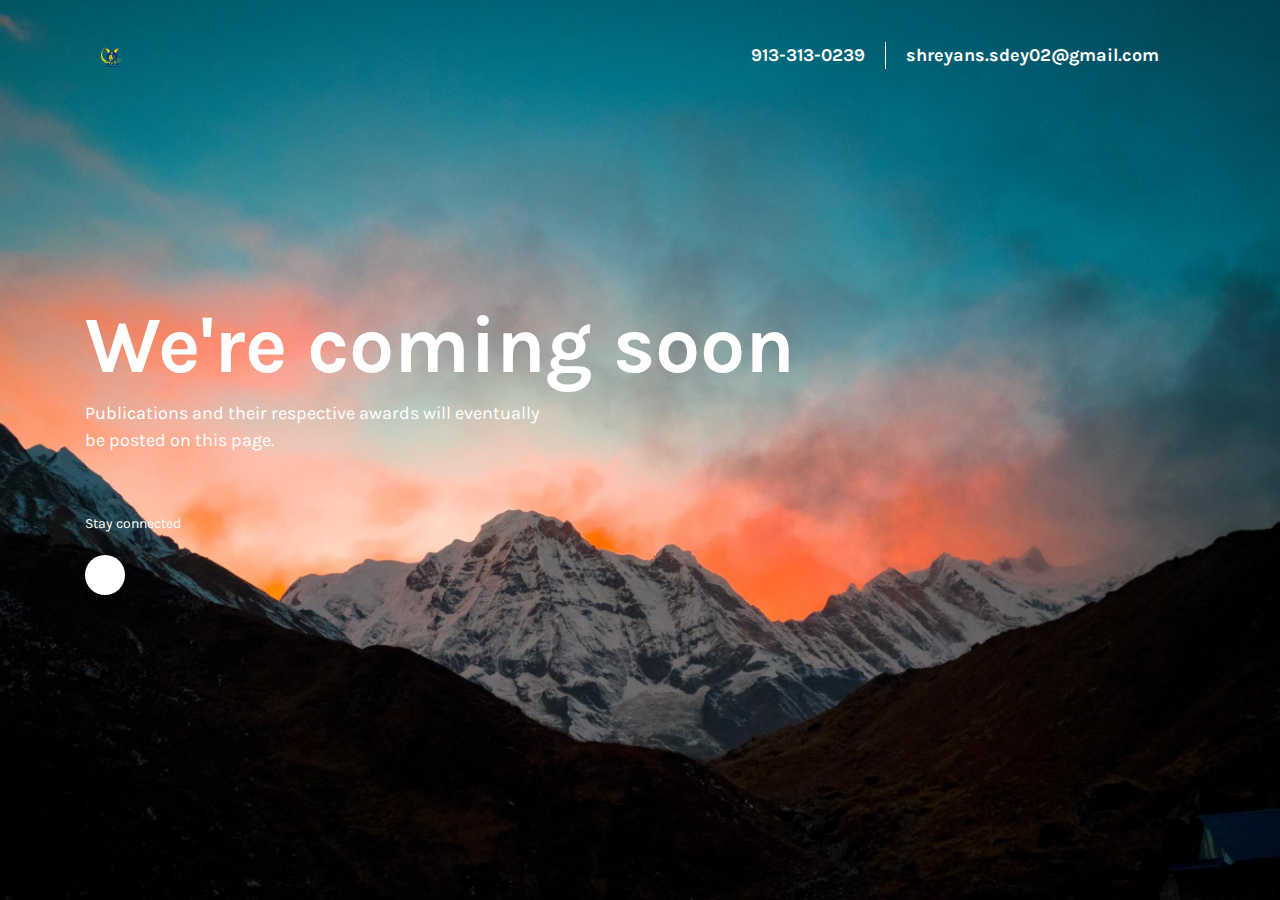
<file: deadlink.html>
<!DOCTYPE html>
<html lang="en">

<head>
    <meta charset="UTF-8">
    <meta name="viewport" content="width=device-width, initial-scale=1.0">
    <meta http-equiv="X-UA-Compatible" content="ie=edge">
    <title>BootstrapDash Comingsoon Template</title>
    <link href="https://fonts.googleapis.com/css?family=Karla:400,700&display=swap" rel="stylesheet">
    <link rel="stylesheet" href="https://cdn.materialdesignicons.com/4.8.95/css/materialdesignicons.min.css">
    <link rel="stylesheet" href="https://stackpath.bootstrapcdn.com/bootstrap/4.4.1/css/bootstrap.min.css">
    <link rel="stylesheet" href="./assets/css/bd-coming-soon.css">
</head>

<body class="min-vh-100 d-flex flex-column">

    <header>
        <div class="container">
            <nav class="navbar navbar-dark bg-transparenet">
                <a class="navbar-brand" href="#">
                    <img src="./assets/css/images/aiaa_swoosh.svg" alt="logo">
                </a>
                <span class="navbar-text ml-auto d-none d-sm-inline-block">913-313-0239</span>
                <span class="navbar-text d-none d-sm-inline-block">shreyans.sdey02@gmail.com</span>
            </nav>
        </div>
    </header>
    <main class="my-auto">
        <div class="container">
            <h1 class="page-title">We're coming soon</h1>
            <p class="page-description">Publications and their respective awards will eventually be posted on this page.</p>
            <p>Stay connected</p>
            <nav class="footer-social-links">
                <a href="https://twitter.com/dey_shreyans" class="social-link"><i class="mdi mdi-twitter"></i></a>
            </nav>
        </div>
    </main>
</body>

</html>
</file>
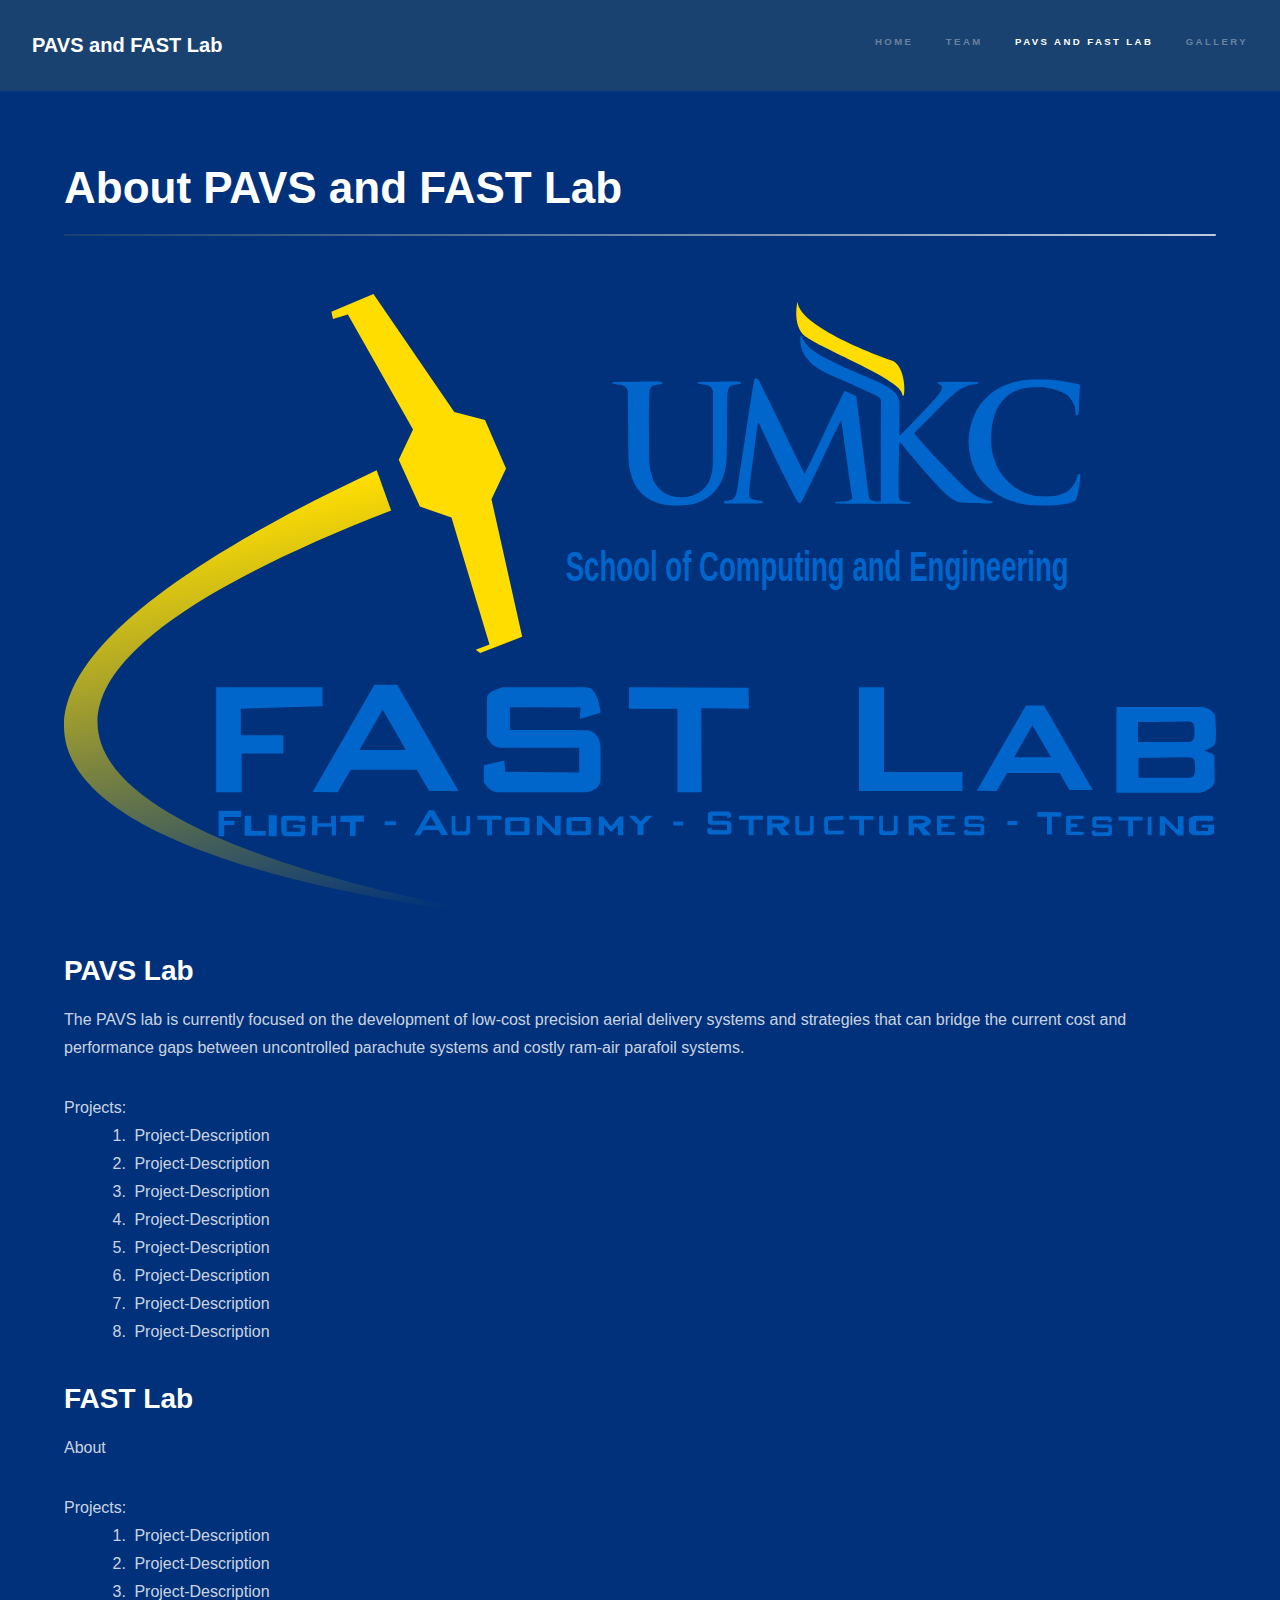
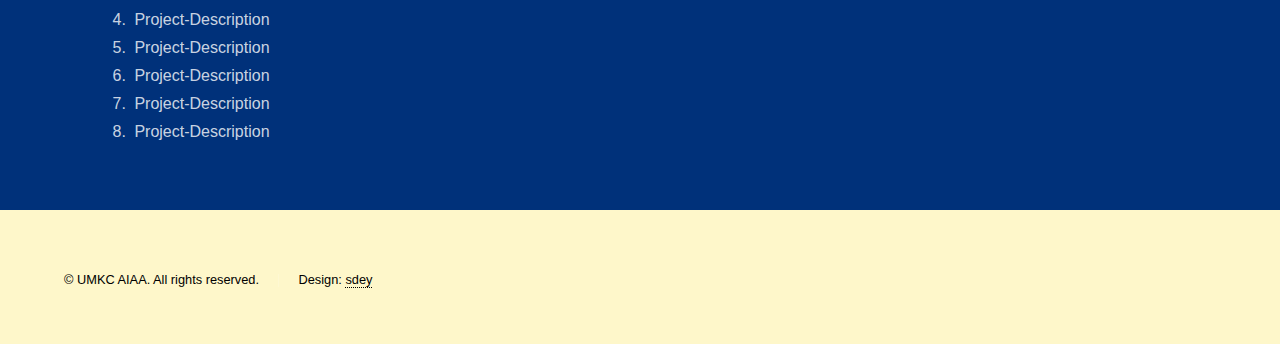
<file: labs.html>
<html lang="en">
	<head>
		<title>PAVS and FAST Lab</title>
		<meta charset="utf-8" />
		<meta name="viewport" content="width=device-width, initial-scale=1, user-scalable=no" />
		<link rel="stylesheet" href="assets/css/main.css" />
		<noscript><link rel="stylesheet" href="assets/css/noscript.css" /></noscript>
	</head>
	<body class="is-preload">

		<!-- Header -->
			<header id="header">
				<a href="index.html" class="title">PAVS and FAST Lab</a>
				<nav>
					<ul>
						<li><a href="index.html">Home</a></li>
						<li><a href="team.html">Team</a></li>
						<li><a href="generic.html" class="active">PAVS and FAST Lab</a></li>
						<li><a href="gallery.html">Gallery</a></li>
					</ul>
				</nav>
			</header>

		<!-- Wrapper -->
			<div id="wrapper">

				<!-- Main -->
					<section id="main" class="wrapper">
						<div class="inner">
							<h1 class="major">About PAVS and FAST Lab</h1>
							<span class="image fit"><img src="images/logos/fast_lab_logo.svg" alt="" /></span>
							<h2>PAVS Lab</h2>
							<p>The PAVS lab is currently focused on the development of low-cost precision aerial delivery systems and strategies that can bridge the current cost and performance gaps between uncontrolled parachute systems and costly ram-air parafoil systems.</p>
							<p2>Projects:</p2>
							<ol class="customIndent">
								<li>Project-Description</li>
								<li>Project-Description</li>
								<li>Project-Description</li>
								<li>Project-Description</li>
								<li>Project-Description</li>
								<li>Project-Description</li>
								<li>Project-Description</li>
								<li>Project-Description</li>
							 </ol>
							<h2>FAST Lab</h2>
							<p>About</p>
							<p2>Projects:</p2>
							<ol class="customIndent">
								<li>Project-Description</li>
								<li>Project-Description</li>
								<li>Project-Description</li>
								<li>Project-Description</li>
								<li>Project-Description</li>
								<li>Project-Description</li>
								<li>Project-Description</li>
								<li>Project-Description</li>
							 </ol>
						</div>
					</section>

			</div>

		<!-- Footer -->
			<footer id="footer" class="wrapper alt">
				<div class="inner">
					<ul class="menu">
						<li>&copy; UMKC AIAA. All rights reserved.</li><li>Design: <a href="sdey.dev">sdey</a></li>
					</ul>
				</div>
			</footer>

		<!-- Scripts -->
			<script src="assets/js/jquery.min.js"></script>
			<script src="assets/js/jquery.scrollex.min.js"></script>
			<script src="assets/js/jquery.scrolly.min.js"></script>
			<script src="assets/js/browser.min.js"></script>
			<script src="assets/js/breakpoints.min.js"></script>
			<script src="assets/js/util.js"></script>
			<script src="assets/js/main.js"></script>

	</body>
</html>
</file>
<file: assets/css/bd-coming-soon.css>
body {
  font-family: 'Karla', sans-serif;
  background-image: url("./images/bg.jpg");
  background-size: cover;
  background-repeat: no-repeat;
  background-position: center;
  color: #ffffff;
  padding-bottom: 75px; }
  @media (min-width: 768px) {
    body {
      padding-bottom: 110px; } }

.navbar-brand {
  margin-right: 0; }
  .navbar-brand img {
    height: 21px; }

.navbar-dark {
  padding-top: 35px;
  padding-bottom: 35px; }
  .navbar-dark .navbar-text {
    color: #ffffff;
    opacity: 1;
    padding: 0 20px;
    border-right: 1px solid #ffffff;
    font-size: 18px;
    font-weight: bold;
    text-align: center; }
    .navbar-dark .navbar-text:last-child {
      border-right: 0; }
  @media (max-width: 767px) {
    .navbar-dark {
      padding-bottom: 0; } }

.page-title {
  font-size: 80px;
  font-weight: bold;
  margin-bottom: 6px; }
  @media (max-width: 767px) {
    .page-title {
      font-size: 35px;
      margin-bottom: 14px; } }

.page-description {
  max-width: 465px;
  font-size: 18px;
  margin-bottom: 59px; }
  @media (max-width: 767px) {
    .page-description {
      font-size: 14px; } }

p {
  font-size: 14px;
  margin-bottom: 21px; }

.footer-social-links .social-link {
  display: inline-block;
  text-align: center;
  line-height: 40px;
  width: 40px;
  height: 40px;
  border-radius: 50%;
  background-color: #ffffff;
  color: #000000;
  margin-right: 16px;
  transition: all 0.3s ease-in-out; }
  .footer-social-links .social-link:last-child {
    margin-right: 0; }
  .footer-social-links .social-link:hover {
    text-decoration: none;
    background-color: #000000;
    color: #ffffff; }

/*# sourceMappingURL=bd-coming-soon.css.map */
</file>
<file: assets/css/noscript.css>
/* Spotlights */

	.spotlights > section > .image:before {
		opacity: 0 !important;
	}

	.spotlights > section > .content > .inner {
		-moz-transform: none !important;
		-webkit-transform: none !important;
		-ms-transform: none !important;
		transform: none !important;
		opacity: 1 !important;
	}

/* Wrapper */

	.wrapper > .inner {
		opacity: 1 !important;
		-moz-transform: none !important;
		-webkit-transform: none !important;
		-ms-transform: none !important;
		transform: none !important;
	}

/* Sidebar */

	#sidebar > .inner {
		opacity: 1 !important;
	}

	#sidebar nav > ul > li {
		-moz-transform: none !important;
		-webkit-transform: none !important;
		-ms-transform: none !important;
		transform: none !important;
		opacity: 1 !important;
	}
</file>
<file: assets/css/main.css>
@import url(fontawesome-all.min.css);
html, body, div, span, applet, object,
iframe, h1, h2, h3, h4, h5, h6, p, blockquote,
pre, a, abbr, acronym, address, big, cite,
code, del, dfn, em, img, ins, kbd, q, s, samp,
small, strike, strong, sub, sup, tt, var, b,
u, i, center, dl, dt, dd, ol, ul, li, fieldset,
form, label, legend, table, caption, tbody,
tfoot, thead, tr, th, td, article, aside,
canvas, details, embed, figure, figcaption,
footer, header, hgroup, menu, nav, output, ruby,
section, summary, time, mark, audio, video {
	margin: 0;
	padding: 0;
	border: 0;
	font-size: 100%;
	font: inherit;
	vertical-align: baseline;}

article, aside, details, figcaption, figure,
footer, header, hgroup, menu, nav, section {
	display: block;}

body {
	line-height: 1;
}

ol, ul {
	list-style: none;
}

blockquote, q {
	quotes: none;
}

	blockquote:before, blockquote:after, q:before, q:after {
		content: '';
		content: none;
	}

table {
	border-collapse: collapse;
	border-spacing: 0;
}

body {
	-webkit-text-size-adjust: none;
}

mark {
	background-color: transparent;
	color: inherit;
}

input::-moz-focus-inner {
	border: 0;
	padding: 0;
}

input, select, textarea {
	-moz-appearance: none;
	-webkit-appearance: none;
	-ms-appearance: none;
	appearance: none;
}

.customIndent {
	padding-left: 4.15em;
}

p2 {
    margin: 0 0 2em 0;
}

/* Basic */

	@-ms-viewport {
		width: device-width;
	}

	body {
		-ms-overflow-style: scrollbar;
	}

	@media screen and (max-width: 480px) {

		html, body {
			min-width: 320px;
		}

	}

	html {
		box-sizing: border-box;
	}

	*, *:before, *:after {
		box-sizing: inherit;
	}

	body {
		background: #00317A;
	}

		body.is-preload *, body.is-preload *:before, body.is-preload *:after {
			-moz-animation: none !important;
			-webkit-animation: none !important;
			-ms-animation: none !important;
			animation: none !important;
			-moz-transition: none !important;
			-webkit-transition: none !important;
			-ms-transition: none !important;
			transition: none !important;
		}

/* Type */

	body, input, select, textarea {
		color: rgba(255, 255, 255, 0.80);
		font-family: Arial, Helvetica, sans-serif;
		font-size: 16.5pt;
		font-weight: normal;
		line-height: 1.75;
	}

		@media screen and (max-width: 1680px) {

			body, input, select, textarea {
				font-size: 13pt;
			}

		}

		@media screen and (max-width: 1280px) {

			body, input, select, textarea {
				font-size: 12pt;
			}

		}

		@media screen and (max-width: 360px) {

			body, input, select, textarea {
				font-size: 11pt;
			}

		}

	a {
		-moz-transition: color 0.2s ease, border-bottom-color 0.2s ease;
		-webkit-transition: color 0.2s ease, border-bottom-color 0.2s ease;
		-ms-transition: color 0.2s ease, border-bottom-color 0.2s ease;
		transition: color 0.2s ease, border-bottom-color 0.2s ease;
		border-bottom: dotted 1px rgba(255, 255, 255, 0.35);
		color: inherit;
		text-decoration: none;
	}

		a:hover {
			border-bottom-color: transparent;
			color: #ffffff;
		}

	strong, b {
		color: #ffffff;
		font-weight: bold;
	}

	em, i {
		font-style: italic;
	}

	p {
		margin: 0 0 2em 0;
	}

	h1, h2, h3, h4, h5, h6 {
		color: #ffffff;
		font-weight: bold;
		line-height: 1.5;
		margin: 0 0 0.5em 0;
	}

		h1 a, h2 a, h3 a, h4 a, h5 a, h6 a {
			color: inherit;
			text-decoration: none;
		}

	h1 {
		font-size: 2.75em;
	}

		h1.major {
			margin: 0 0 1.3em 0;
			position: relative;
			padding-bottom: 0.35em;
		}

			h1.major:after {
				background-image: -moz-linear-gradient(to right, #1A4270, #BDCBDD);
				background-image: -webkit-linear-gradient(to right, #1A4270, #BDCBDD);
				background-image: -ms-linear-gradient(to right, #1A4270, #BDCBDD);
				background-image: linear-gradient(to right, #1A4270, #BDCBDD);
				-moz-transition: max-width 0.2s ease;
				-webkit-transition: max-width 0.2s ease;
				-ms-transition: max-width 0.2s ease;
				transition: max-width 0.2s ease;
				border-radius: 0.2em;
				bottom: 0;
				content: '';
				height: 0.05em;
				position: absolute;
				right: 0;
				width: 100%;
			}

	h2 {
		font-size: 1.75em;
	}

	h3 {
		font-size: 1.1em;
	}

	h4 {
		font-size: 1em;
	}

	h5 {
		font-size: 0.8em;
	}

	h6 {
		font-size: 0.6em;
	}

	@media screen and (max-width: 736px) {

		h1 {
			font-size: 2em;
		}

		h2 {
			font-size: 1.25em;
		}

		h3 {
			font-size: 1em;
		}

		h4 {
			font-size: 0.8em;
		}

		h5 {
			font-size: 0.6em;
		}

		h6 {
			font-size: 0.6em;
		}

	}

	sub {
		font-size: 0.8em;
		position: relative;
		top: 0.5em;
	}

	sup {
		font-size: 0.8em;
		position: relative;
		top: -0.5em;
	}

	blockquote {
		border-left: solid 4px rgba(255, 255, 255, 0.15);
		font-style: italic;
		margin: 0 0 2em 0;
		padding: 0.5em 0 0.5em 2em;
	}

	code {
		background: rgba(255, 255, 255, 0.05);
		border-radius: 0.25em;
		border: solid 1px rgba(255, 255, 255, 0.15);
		font-family: "Courier New", monospace;
		font-size: 0.9em;
		margin: 0 0.25em;
		padding: 0.25em 0.65em;
	}

	pre {
		-webkit-overflow-scrolling: touch;
		font-family: "Courier New", monospace;
		font-size: 0.9em;
		margin: 0 0 2em 0;
	}

		pre code {
			display: block;
			line-height: 1.75em;
			padding: 1em 1.5em;
			overflow-x: auto;
		}

	hr {
		border: 0;
		border-bottom: solid 1px rgba(255, 255, 255, 0.15);
		margin: 2em 0;
	}

		hr.major {
			margin: 3em 0;
		}

	.align-left {
		text-align: left;
	}

	.align-center {
		text-align: center;
	}

	.align-right {
		text-align: right;
	}

/* Row */

	.row {
		display: flex;
		flex-wrap: wrap;
		box-sizing: border-box;
		align-items: stretch;
	}

		.row > * {
			box-sizing: border-box;
		}

		.row.gtr-uniform > * > :last-child {
			margin-bottom: 0;
		}

		.row.aln-left {
			justify-content: flex-start;
		}

		.row.aln-center {
			justify-content: center;
		}

		.row.aln-right {
			justify-content: flex-end;
		}

		.row.aln-top {
			align-items: flex-start;
		}

		.row.aln-middle {
			align-items: center;
		}

		.row.aln-bottom {
			align-items: flex-end;
		}

		.row > .imp {
			order: -1;
		}

		.row > .col-1 {
			width: 8.33333%;
		}

		.row > .off-1 {
			margin-left: 8.33333%;
		}

		.row > .col-2 {
			width: 16.66667%;
		}

		.row > .off-2 {
			margin-left: 16.66667%;
		}

		.row > .col-3 {
			width: 25%;
		}

		.row > .off-3 {
			margin-left: 25%;
		}

		.row > .col-4 {
			width: 33.33333%;
		}

		.row > .off-4 {
			margin-left: 33.33333%;
		}

		.row > .col-5 {
			width: 41.66667%;
		}

		.row > .off-5 {
			margin-left: 41.66667%;
		}

		.row > .col-6 {
			width: 50%;
		}

		.row > .off-6 {
			margin-left: 50%;
		}

		.row > .col-7 {
			width: 58.33333%;
		}

		.row > .off-7 {
			margin-left: 58.33333%;
		}

		.row > .col-8 {
			width: 66.66667%;
		}

		.row > .off-8 {
			margin-left: 66.66667%;
		}

		.row > .col-9 {
			width: 75%;
		}

		.row > .off-9 {
			margin-left: 75%;
		}

		.row > .col-10 {
			width: 83.33333%;
		}

		.row > .off-10 {
			margin-left: 83.33333%;
		}

		.row > .col-11 {
			width: 91.66667%;
		}

		.row > .off-11 {
			margin-left: 91.66667%;
		}

		.row > .col-12 {
			width: 100%;
		}

		.row > .off-12 {
			margin-left: 100%;
		}

		.row.gtr-0 {
			margin-top: 0;
			margin-left: 0em;
		}

			.row.gtr-0 > * {
				padding: 0 0 0 0em;
			}

			.row.gtr-0.gtr-uniform {
				margin-top: 0em;
			}

				.row.gtr-0.gtr-uniform > * {
					padding-top: 0em;
				}

		.row.gtr-25 {
			margin-top: 0;
			margin-left: -0.375em;
		}

			.row.gtr-25 > * {
				padding: 0 0 0 0.375em;
			}

			.row.gtr-25.gtr-uniform {
				margin-top: -0.375em;
			}

				.row.gtr-25.gtr-uniform > * {
					padding-top: 0.375em;
				}

		.row.gtr-50 {
			margin-top: 0;
			margin-left: -0.75em;
		}

			.row.gtr-50 > * {
				padding: 0 0 0 0.75em;
			}

			.row.gtr-50.gtr-uniform {
				margin-top: -0.75em;
			}

				.row.gtr-50.gtr-uniform > * {
					padding-top: 0.75em;
				}

		.row {
			margin-top: 0;
			margin-left: -1.5em;
		}

			.row > * {
				padding: 0 0 0 1.5em;
			}

			.row.gtr-uniform {
				margin-top: -1.5em;
			}

				.row.gtr-uniform > * {
					padding-top: 1.5em;
				}

		.row.gtr-150 {
			margin-top: 0;
			margin-left: -2.25em;
		}

			.row.gtr-150 > * {
				padding: 0 0 0 2.25em;
			}

			.row.gtr-150.gtr-uniform {
				margin-top: -2.25em;
			}

				.row.gtr-150.gtr-uniform > * {
					padding-top: 2.25em;
				}

		.row.gtr-200 {
			margin-top: 0;
			margin-left: -3em;
		}

			.row.gtr-200 > * {
				padding: 0 0 0 3em;
			}

			.row.gtr-200.gtr-uniform {
				margin-top: -3em;
			}

				.row.gtr-200.gtr-uniform > * {
					padding-top: 3em;
				}

		@media screen and (max-width: 1680px) {

			.row {
				display: flex;
				flex-wrap: wrap;
				box-sizing: border-box;
				align-items: stretch;
			}

				.row > * {
					box-sizing: border-box;
				}

				.row.gtr-uniform > * > :last-child {
					margin-bottom: 0;
				}

				.row.aln-left {
					justify-content: flex-start;
				}

				.row.aln-center {
					justify-content: center;
				}

				.row.aln-right {
					justify-content: flex-end;
				}

				.row.aln-top {
					align-items: flex-start;
				}

				.row.aln-middle {
					align-items: center;
				}

				.row.aln-bottom {
					align-items: flex-end;
				}

				.row > .imp-xlarge {
					order: -1;
				}

				.row > .col-1-xlarge {
					width: 8.33333%;
				}

				.row > .off-1-xlarge {
					margin-left: 8.33333%;
				}

				.row > .col-2-xlarge {
					width: 16.66667%;
				}

				.row > .off-2-xlarge {
					margin-left: 16.66667%;
				}

				.row > .col-3-xlarge {
					width: 25%;
				}

				.row > .off-3-xlarge {
					margin-left: 25%;
				}

				.row > .col-4-xlarge {
					width: 33.33333%;
				}

				.row > .off-4-xlarge {
					margin-left: 33.33333%;
				}

				.row > .col-5-xlarge {
					width: 41.66667%;
				}

				.row > .off-5-xlarge {
					margin-left: 41.66667%;
				}

				.row > .col-6-xlarge {
					width: 50%;
				}

				.row > .off-6-xlarge {
					margin-left: 50%;
				}

				.row > .col-7-xlarge {
					width: 58.33333%;
				}

				.row > .off-7-xlarge {
					margin-left: 58.33333%;
				}

				.row > .col-8-xlarge {
					width: 66.66667%;
				}

				.row > .off-8-xlarge {
					margin-left: 66.66667%;
				}

				.row > .col-9-xlarge {
					width: 75%;
				}

				.row > .off-9-xlarge {
					margin-left: 75%;
				}

				.row > .col-10-xlarge {
					width: 83.33333%;
				}

				.row > .off-10-xlarge {
					margin-left: 83.33333%;
				}

				.row > .col-11-xlarge {
					width: 91.66667%;
				}

				.row > .off-11-xlarge {
					margin-left: 91.66667%;
				}

				.row > .col-12-xlarge {
					width: 100%;
				}

				.row > .off-12-xlarge {
					margin-left: 100%;
				}

				.row.gtr-0 {
					margin-top: 0;
					margin-left: 0em;
				}

					.row.gtr-0 > * {
						padding: 0 0 0 0em;
					}

					.row.gtr-0.gtr-uniform {
						margin-top: 0em;
					}

						.row.gtr-0.gtr-uniform > * {
							padding-top: 0em;
						}

				.row.gtr-25 {
					margin-top: 0;
					margin-left: -0.375em;
				}

					.row.gtr-25 > * {
						padding: 0 0 0 0.375em;
					}

					.row.gtr-25.gtr-uniform {
						margin-top: -0.375em;
					}

						.row.gtr-25.gtr-uniform > * {
							padding-top: 0.375em;
						}

				.row.gtr-50 {
					margin-top: 0;
					margin-left: -0.75em;
				}

					.row.gtr-50 > * {
						padding: 0 0 0 0.75em;
					}

					.row.gtr-50.gtr-uniform {
						margin-top: -0.75em;
					}

						.row.gtr-50.gtr-uniform > * {
							padding-top: 0.75em;
						}

				.row {
					margin-top: 0;
					margin-left: -1.5em;
				}

					.row > * {
						padding: 0 0 0 1.5em;
					}

					.row.gtr-uniform {
						margin-top: -1.5em;
					}

						.row.gtr-uniform > * {
							padding-top: 1.5em;
						}

				.row.gtr-150 {
					margin-top: 0;
					margin-left: -2.25em;
				}

					.row.gtr-150 > * {
						padding: 0 0 0 2.25em;
					}

					.row.gtr-150.gtr-uniform {
						margin-top: -2.25em;
					}

						.row.gtr-150.gtr-uniform > * {
							padding-top: 2.25em;
						}

				.row.gtr-200 {
					margin-top: 0;
					margin-left: -3em;
				}

					.row.gtr-200 > * {
						padding: 0 0 0 3em;
					}

					.row.gtr-200.gtr-uniform {
						margin-top: -3em;
					}

						.row.gtr-200.gtr-uniform > * {
							padding-top: 3em;
						}

		}

		@media screen and (max-width: 1280px) {

			.row {
				display: flex;
				flex-wrap: wrap;
				box-sizing: border-box;
				align-items: stretch;
			}

				.row > * {
					box-sizing: border-box;
				}

				.row.gtr-uniform > * > :last-child {
					margin-bottom: 0;
				}

				.row.aln-left {
					justify-content: flex-start;
				}

				.row.aln-center {
					justify-content: center;
				}

				.row.aln-right {
					justify-content: flex-end;
				}

				.row.aln-top {
					align-items: flex-start;
				}

				.row.aln-middle {
					align-items: center;
				}

				.row.aln-bottom {
					align-items: flex-end;
				}

				.row > .imp-large {
					order: -1;
				}

				.row > .col-1-large {
					width: 8.33333%;
				}

				.row > .off-1-large {
					margin-left: 8.33333%;
				}

				.row > .col-2-large {
					width: 16.66667%;
				}

				.row > .off-2-large {
					margin-left: 16.66667%;
				}

				.row > .col-3-large {
					width: 25%;
				}

				.row > .off-3-large {
					margin-left: 25%;
				}

				.row > .col-4-large {
					width: 33.33333%;
				}

				.row > .off-4-large {
					margin-left: 33.33333%;
				}

				.row > .col-5-large {
					width: 41.66667%;
				}

				.row > .off-5-large {
					margin-left: 41.66667%;
				}

				.row > .col-6-large {
					width: 50%;
				}

				.row > .off-6-large {
					margin-left: 50%;
				}

				.row > .col-7-large {
					width: 58.33333%;
				}

				.row > .off-7-large {
					margin-left: 58.33333%;
				}

				.row > .col-8-large {
					width: 66.66667%;
				}

				.row > .off-8-large {
					margin-left: 66.66667%;
				}

				.row > .col-9-large {
					width: 75%;
				}

				.row > .off-9-large {
					margin-left: 75%;
				}

				.row > .col-10-large {
					width: 83.33333%;
				}

				.row > .off-10-large {
					margin-left: 83.33333%;
				}

				.row > .col-11-large {
					width: 91.66667%;
				}

				.row > .off-11-large {
					margin-left: 91.66667%;
				}

				.row > .col-12-large {
					width: 100%;
				}

				.row > .off-12-large {
					margin-left: 100%;
				}

				.row.gtr-0 {
					margin-top: 0;
					margin-left: 0em;
				}

					.row.gtr-0 > * {
						padding: 0 0 0 0em;
					}

					.row.gtr-0.gtr-uniform {
						margin-top: 0em;
					}

						.row.gtr-0.gtr-uniform > * {
							padding-top: 0em;
						}

				.row.gtr-25 {
					margin-top: 0;
					margin-left: -0.375em;
				}

					.row.gtr-25 > * {
						padding: 0 0 0 0.375em;
					}

					.row.gtr-25.gtr-uniform {
						margin-top: -0.375em;
					}

						.row.gtr-25.gtr-uniform > * {
							padding-top: 0.375em;
						}

				.row.gtr-50 {
					margin-top: 0;
					margin-left: -0.75em;
				}

					.row.gtr-50 > * {
						padding: 0 0 0 0.75em;
					}

					.row.gtr-50.gtr-uniform {
						margin-top: -0.75em;
					}

						.row.gtr-50.gtr-uniform > * {
							padding-top: 0.75em;
						}

				.row {
					margin-top: 0;
					margin-left: -1.5em;
				}

					.row > * {
						padding: 0 0 0 1.5em;
					}

					.row.gtr-uniform {
						margin-top: -1.5em;
					}

						.row.gtr-uniform > * {
							padding-top: 1.5em;
						}

				.row.gtr-150 {
					margin-top: 0;
					margin-left: -2.25em;
				}

					.row.gtr-150 > * {
						padding: 0 0 0 2.25em;
					}

					.row.gtr-150.gtr-uniform {
						margin-top: -2.25em;
					}

						.row.gtr-150.gtr-uniform > * {
							padding-top: 2.25em;
						}

				.row.gtr-200 {
					margin-top: 0;
					margin-left: -3em;
				}

					.row.gtr-200 > * {
						padding: 0 0 0 3em;
					}

					.row.gtr-200.gtr-uniform {
						margin-top: -3em;
					}

						.row.gtr-200.gtr-uniform > * {
							padding-top: 3em;
						}

		}

		@media screen and (max-width: 980px) {

			.row {
				display: flex;
				flex-wrap: wrap;
				box-sizing: border-box;
				align-items: stretch;
			}

				.row > * {
					box-sizing: border-box;
				}

				.row.gtr-uniform > * > :last-child {
					margin-bottom: 0;
				}

				.row.aln-left {
					justify-content: flex-start;
				}

				.row.aln-center {
					justify-content: center;
				}

				.row.aln-right {
					justify-content: flex-end;
				}

				.row.aln-top {
					align-items: flex-start;
				}

				.row.aln-middle {
					align-items: center;
				}

				.row.aln-bottom {
					align-items: flex-end;
				}

				.row > .imp-medium {
					order: -1;
				}

				.row > .col-1-medium {
					width: 8.33333%;
				}

				.row > .off-1-medium {
					margin-left: 8.33333%;
				}

				.row > .col-2-medium {
					width: 16.66667%;
				}

				.row > .off-2-medium {
					margin-left: 16.66667%;
				}

				.row > .col-3-medium {
					width: 25%;
				}

				.row > .off-3-medium {
					margin-left: 25%;
				}

				.row > .col-4-medium {
					width: 33.33333%;
				}

				.row > .off-4-medium {
					margin-left: 33.33333%;
				}

				.row > .col-5-medium {
					width: 41.66667%;
				}

				.row > .off-5-medium {
					margin-left: 41.66667%;
				}

				.row > .col-6-medium {
					width: 50%;
				}

				.row > .off-6-medium {
					margin-left: 50%;
				}

				.row > .col-7-medium {
					width: 58.33333%;
				}

				.row > .off-7-medium {
					margin-left: 58.33333%;
				}

				.row > .col-8-medium {
					width: 66.66667%;
				}

				.row > .off-8-medium {
					margin-left: 66.66667%;
				}

				.row > .col-9-medium {
					width: 75%;
				}

				.row > .off-9-medium {
					margin-left: 75%;
				}

				.row > .col-10-medium {
					width: 83.33333%;
				}

				.row > .off-10-medium {
					margin-left: 83.33333%;
				}

				.row > .col-11-medium {
					width: 91.66667%;
				}

				.row > .off-11-medium {
					margin-left: 91.66667%;
				}

				.row > .col-12-medium {
					width: 100%;
				}

				.row > .off-12-medium {
					margin-left: 100%;
				}

				.row.gtr-0 {
					margin-top: 0;
					margin-left: 0em;
				}

					.row.gtr-0 > * {
						padding: 0 0 0 0em;
					}

					.row.gtr-0.gtr-uniform {
						margin-top: 0em;
					}

						.row.gtr-0.gtr-uniform > * {
							padding-top: 0em;
						}

				.row.gtr-25 {
					margin-top: 0;
					margin-left: -0.375em;
				}

					.row.gtr-25 > * {
						padding: 0 0 0 0.375em;
					}

					.row.gtr-25.gtr-uniform {
						margin-top: -0.375em;
					}

						.row.gtr-25.gtr-uniform > * {
							padding-top: 0.375em;
						}

				.row.gtr-50 {
					margin-top: 0;
					margin-left: -0.75em;
				}

					.row.gtr-50 > * {
						padding: 0 0 0 0.75em;
					}

					.row.gtr-50.gtr-uniform {
						margin-top: -0.75em;
					}

						.row.gtr-50.gtr-uniform > * {
							padding-top: 0.75em;
						}

				.row {
					margin-top: 0;
					margin-left: -1.5em;
				}

					.row > * {
						padding: 0 0 0 1.5em;
					}

					.row.gtr-uniform {
						margin-top: -1.5em;
					}

						.row.gtr-uniform > * {
							padding-top: 1.5em;
						}

				.row.gtr-150 {
					margin-top: 0;
					margin-left: -2.25em;
				}

					.row.gtr-150 > * {
						padding: 0 0 0 2.25em;
					}

					.row.gtr-150.gtr-uniform {
						margin-top: -2.25em;
					}

						.row.gtr-150.gtr-uniform > * {
							padding-top: 2.25em;
						}

				.row.gtr-200 {
					margin-top: 0;
					margin-left: -3em;
				}

					.row.gtr-200 > * {
						padding: 0 0 0 3em;
					}

					.row.gtr-200.gtr-uniform {
						margin-top: -3em;
					}

						.row.gtr-200.gtr-uniform > * {
							padding-top: 3em;
						}

		}

		@media screen and (max-width: 736px) {

			.row {
				display: flex;
				flex-wrap: wrap;
				box-sizing: border-box;
				align-items: stretch;
			}

				.row > * {
					box-sizing: border-box;
				}

				.row.gtr-uniform > * > :last-child {
					margin-bottom: 0;
				}

				.row.aln-left {
					justify-content: flex-start;
				}

				.row.aln-center {
					justify-content: center;
				}

				.row.aln-right {
					justify-content: flex-end;
				}

				.row.aln-top {
					align-items: flex-start;
				}

				.row.aln-middle {
					align-items: center;
				}

				.row.aln-bottom {
					align-items: flex-end;
				}

				.row > .imp-small {
					order: -1;
				}

				.row > .col-1-small {
					width: 8.33333%;
				}

				.row > .off-1-small {
					margin-left: 8.33333%;
				}

				.row > .col-2-small {
					width: 16.66667%;
				}

				.row > .off-2-small {
					margin-left: 16.66667%;
				}

				.row > .col-3-small {
					width: 25%;
				}

				.row > .off-3-small {
					margin-left: 25%;
				}

				.row > .col-4-small {
					width: 33.33333%;
				}

				.row > .off-4-small {
					margin-left: 33.33333%;
				}

				.row > .col-5-small {
					width: 41.66667%;
				}

				.row > .off-5-small {
					margin-left: 41.66667%;
				}

				.row > .col-6-small {
					width: 50%;
				}

				.row > .off-6-small {
					margin-left: 50%;
				}

				.row > .col-7-small {
					width: 58.33333%;
				}

				.row > .off-7-small {
					margin-left: 58.33333%;
				}

				.row > .col-8-small {
					width: 66.66667%;
				}

				.row > .off-8-small {
					margin-left: 66.66667%;
				}

				.row > .col-9-small {
					width: 75%;
				}

				.row > .off-9-small {
					margin-left: 75%;
				}

				.row > .col-10-small {
					width: 83.33333%;
				}

				.row > .off-10-small {
					margin-left: 83.33333%;
				}

				.row > .col-11-small {
					width: 91.66667%;
				}

				.row > .off-11-small {
					margin-left: 91.66667%;
				}

				.row > .col-12-small {
					width: 100%;
				}

				.row > .off-12-small {
					margin-left: 100%;
				}

				.row.gtr-0 {
					margin-top: 0;
					margin-left: 0em;
				}

					.row.gtr-0 > * {
						padding: 0 0 0 0em;
					}

					.row.gtr-0.gtr-uniform {
						margin-top: 0em;
					}

						.row.gtr-0.gtr-uniform > * {
							padding-top: 0em;
						}

				.row.gtr-25 {
					margin-top: 0;
					margin-left: -0.375em;
				}

					.row.gtr-25 > * {
						padding: 0 0 0 0.375em;
					}

					.row.gtr-25.gtr-uniform {
						margin-top: -0.375em;
					}

						.row.gtr-25.gtr-uniform > * {
							padding-top: 0.375em;
						}

				.row.gtr-50 {
					margin-top: 0;
					margin-left: -0.75em;
				}

					.row.gtr-50 > * {
						padding: 0 0 0 0.75em;
					}

					.row.gtr-50.gtr-uniform {
						margin-top: -0.75em;
					}

						.row.gtr-50.gtr-uniform > * {
							padding-top: 0.75em;
						}

				.row {
					margin-top: 0;
					margin-left: -1.5em;
				}

					.row > * {
						padding: 0 0 0 1.5em;
					}

					.row.gtr-uniform {
						margin-top: -1.5em;
					}

						.row.gtr-uniform > * {
							padding-top: 1.5em;
						}

				.row.gtr-150 {
					margin-top: 0;
					margin-left: -2.25em;
				}

					.row.gtr-150 > * {
						padding: 0 0 0 2.25em;
					}

					.row.gtr-150.gtr-uniform {
						margin-top: -2.25em;
					}

						.row.gtr-150.gtr-uniform > * {
							padding-top: 2.25em;
						}

				.row.gtr-200 {
					margin-top: 0;
					margin-left: -3em;
				}

					.row.gtr-200 > * {
						padding: 0 0 0 3em;
					}

					.row.gtr-200.gtr-uniform {
						margin-top: -3em;
					}

						.row.gtr-200.gtr-uniform > * {
							padding-top: 3em;
						}

		}

		@media screen and (max-width: 480px) {

			.row {
				display: flex;
				flex-wrap: wrap;
				box-sizing: border-box;
				align-items: stretch;
			}

				.row > * {
					box-sizing: border-box;
				}

				.row.gtr-uniform > * > :last-child {
					margin-bottom: 0;
				}

				.row.aln-left {
					justify-content: flex-start;
				}

				.row.aln-center {
					justify-content: center;
				}

				.row.aln-right {
					justify-content: flex-end;
				}

				.row.aln-top {
					align-items: flex-start;
				}

				.row.aln-middle {
					align-items: center;
				}

				.row.aln-bottom {
					align-items: flex-end;
				}

				.row > .imp-xsmall {
					order: -1;
				}

				.row > .col-1-xsmall {
					width: 8.33333%;
				}

				.row > .off-1-xsmall {
					margin-left: 8.33333%;
				}

				.row > .col-2-xsmall {
					width: 16.66667%;
				}

				.row > .off-2-xsmall {
					margin-left: 16.66667%;
				}

				.row > .col-3-xsmall {
					width: 25%;
				}

				.row > .off-3-xsmall {
					margin-left: 25%;
				}

				.row > .col-4-xsmall {
					width: 33.33333%;
				}

				.row > .off-4-xsmall {
					margin-left: 33.33333%;
				}

				.row > .col-5-xsmall {
					width: 41.66667%;
				}

				.row > .off-5-xsmall {
					margin-left: 41.66667%;
				}

				.row > .col-6-xsmall {
					width: 50%;
				}

				.row > .off-6-xsmall {
					margin-left: 50%;
				}

				.row > .col-7-xsmall {
					width: 58.33333%;
				}

				.row > .off-7-xsmall {
					margin-left: 58.33333%;
				}

				.row > .col-8-xsmall {
					width: 66.66667%;
				}

				.row > .off-8-xsmall {
					margin-left: 66.66667%;
				}

				.row > .col-9-xsmall {
					width: 75%;
				}

				.row > .off-9-xsmall {
					margin-left: 75%;
				}

				.row > .col-10-xsmall {
					width: 83.33333%;
				}

				.row > .off-10-xsmall {
					margin-left: 83.33333%;
				}

				.row > .col-11-xsmall {
					width: 91.66667%;
				}

				.row > .off-11-xsmall {
					margin-left: 91.66667%;
				}

				.row > .col-12-xsmall {
					width: 100%;
				}

				.row > .off-12-xsmall {
					margin-left: 100%;
				}

				.row.gtr-0 {
					margin-top: 0;
					margin-left: 0em;
				}

					.row.gtr-0 > * {
						padding: 0 0 0 0em;
					}

					.row.gtr-0.gtr-uniform {
						margin-top: 0em;
					}

						.row.gtr-0.gtr-uniform > * {
							padding-top: 0em;
						}

				.row.gtr-25 {
					margin-top: 0;
					margin-left: -0.375em;
				}

					.row.gtr-25 > * {
						padding: 0 0 0 0.375em;
					}

					.row.gtr-25.gtr-uniform {
						margin-top: -0.375em;
					}

						.row.gtr-25.gtr-uniform > * {
							padding-top: 0.375em;
						}

				.row.gtr-50 {
					margin-top: 0;
					margin-left: -0.75em;
				}

					.row.gtr-50 > * {
						padding: 0 0 0 0.75em;
					}

					.row.gtr-50.gtr-uniform {
						margin-top: -0.75em;
					}

						.row.gtr-50.gtr-uniform > * {
							padding-top: 0.75em;
						}

				.row {
					margin-top: 0;
					margin-left: -1.5em;
				}

					.row > * {
						padding: 0 0 0 1.5em;
					}

					.row.gtr-uniform {
						margin-top: -1.5em;
					}

						.row.gtr-uniform > * {
							padding-top: 1.5em;
						}

				.row.gtr-150 {
					margin-top: 0;
					margin-left: -2.25em;
				}

					.row.gtr-150 > * {
						padding: 0 0 0 2.25em;
					}

					.row.gtr-150.gtr-uniform {
						margin-top: -2.25em;
					}

						.row.gtr-150.gtr-uniform > * {
							padding-top: 2.25em;
						}

				.row.gtr-200 {
					margin-top: 0;
					margin-left: -3em;
				}

					.row.gtr-200 > * {
						padding: 0 0 0 3em;
					}

					.row.gtr-200.gtr-uniform {
						margin-top: -3em;
					}

						.row.gtr-200.gtr-uniform > * {
							padding-top: 3em;
						}

		}

/* Box */

	.box {
		border-radius: 0.25em;
		border: solid 1px rgba(255, 255, 255, 0.15);
		margin-bottom: 2em;
		padding: 1.5em;
	}

		.box > :last-child,
		.box > :last-child > :last-child,
		.box > :last-child > :last-child > :last-child {
			margin-bottom: 0;
		}

		.box.alt {
			border: 0;
			border-radius: 0;
			padding: 0;
		}

/* Button */

	input[type="submit"],
	input[type="reset"],
	input[type="button"],
	button,
	.button {
		-moz-appearance: none;
		-webkit-appearance: none;
		-ms-appearance: none;
		appearance: none;
		-moz-transition: border-color 0.2s ease;
		-webkit-transition: border-color 0.2s ease;
		-ms-transition: border-color 0.2s ease;
		transition: border-color 0.2s ease;
		background-color: transparent;
		border: solid 1px !important;
		border-color: rgba(255, 255, 255, 0.15) !important;
		border-radius: 3em;
		color: #ffffff !important;
		cursor: pointer;
		display: inline-block;
		font-size: 0.6em;
		font-weight: bold;
		height: calc(4.75em + 2px);
		letter-spacing: 0.25em;
		line-height: 4.75em;
		outline: 0;
		padding: 0 3.75em;
		position: relative;
		text-align: center;
		text-decoration: none;
		text-transform: uppercase;
		white-space: nowrap;
	}

		input[type="submit"]:after,
		input[type="reset"]:after,
		input[type="button"]:after,
		button:after,
		.button:after {
			-moz-transform: scale(0.25);
			-webkit-transform: scale(0.25);
			-ms-transform: scale(0.25);
			transform: scale(0.25);
			pointer-events: none;
			-moz-transition: opacity 0.2s ease, -moz-transform 0.2s ease;
			-webkit-transition: opacity 0.2s ease, -webkit-transform 0.2s ease;
			-ms-transition: opacity 0.2s ease, -ms-transform 0.2s ease;
			transition: opacity 0.2s ease, transform 0.2s ease;
			background: #ffffff;
			border-radius: 3em;
			content: '';
			height: 100%;
			left: 0;
			opacity: 0;
			position: absolute;
			top: 0;
			width: 100%;
		}

		input[type="submit"].icon:before,
		input[type="reset"].icon:before,
		input[type="button"].icon:before,
		button.icon:before,
		.button.icon:before {
			margin-right: 0.75em;
		}

		input[type="submit"].fit,
		input[type="reset"].fit,
		input[type="button"].fit,
		button.fit,
		.button.fit {
			width: 100%;
		}

		input[type="submit"].small,
		input[type="reset"].small,
		input[type="button"].small,
		button.small,
		.button.small {
			font-size: 0.4em;
		}

		input[type="submit"].large,
		input[type="reset"].large,
		input[type="button"].large,
		button.large,
		.button.large {
			font-size: 0.8em;
		}

		input[type="submit"].primary,
		input[type="reset"].primary,
		input[type="button"].primary,
		button.primary,
		.button.primary {
			background-color: #ffffff;
			color: #00317A !important;
		}

			input[type="submit"].primary:after,
			input[type="reset"].primary:after,
			input[type="button"].primary:after,
			button.primary:after,
			.button.primary:after {
				display: none;
			}

		input[type="submit"].disabled, input[type="submit"]:disabled,
		input[type="reset"].disabled,
		input[type="reset"]:disabled,
		input[type="button"].disabled,
		input[type="button"]:disabled,
		button.disabled,
		button:disabled,
		.button.disabled,
		.button:disabled {
			cursor: default;
			opacity: 0.5;
			pointer-events: none;
		}

		input[type="submit"]:hover,
		input[type="reset"]:hover,
		input[type="button"]:hover,
		button:hover,
		.button:hover {
			border-color: rgba(255, 255, 255, 0.55) !important;
		}

			input[type="submit"]:hover:after,
			input[type="reset"]:hover:after,
			input[type="button"]:hover:after,
			button:hover:after,
			.button:hover:after {
				opacity: 0.05;
				-moz-transform: scale(1);
				-webkit-transform: scale(1);
				-ms-transform: scale(1);
				transform: scale(1);
			}

			input[type="submit"]:hover:active,
			input[type="reset"]:hover:active,
			input[type="button"]:hover:active,
			button:hover:active,
			.button:hover:active {
				border-color: #ffffff !important;
			}

				input[type="submit"]:hover:active:after,
				input[type="reset"]:hover:active:after,
				input[type="button"]:hover:active:after,
				button:hover:active:after,
				.button:hover:active:after {
					opacity: 0.1;
				}

/* Features */

	.features {
		display: -moz-flex;
		display: -webkit-flex;
		display: -ms-flex;
		display: flex;
		-moz-flex-wrap: wrap;
		-webkit-flex-wrap: wrap;
		-ms-flex-wrap: wrap;
		flex-wrap: wrap;
		border-radius: 0.25em;
		border: solid 1px rgba(255, 255, 255, 0.15);
		background: rgba(119, 150, 187, 0.55);
		margin: 0 0 2em 0;
	}

		.features section {
			padding: 3.5em 3em 1em 7em ;
			width: 50%;
			border-top: solid 1px rgba(255, 255, 255, 0.15);
			position: relative;
		}

			.features section:nth-child(-n + 2) {
				border-top-width: 0;
			}

			.features section:nth-child(2n) {
				border-left: solid 1px rgba(255, 255, 255, 0.15);
			}

			.features section .icon {
				-moz-transition: opacity 0.5s ease, -moz-transform 0.5s ease;
				-webkit-transition: opacity 0.5s ease, -webkit-transform 0.5s ease;
				-ms-transition: opacity 0.5s ease, -ms-transform 0.5s ease;
				transition: opacity 0.5s ease, transform 0.5s ease;
				-moz-transition-delay: 1s;
				-webkit-transition-delay: 1s;
				-ms-transition-delay: 1s;
				transition-delay: 1s;
				-moz-transform: scale(1);
				-webkit-transform: scale(1);
				-ms-transform: scale(1);
				transform: scale(1);
				position: absolute;
				left: 3em;
				top: 3em;
				opacity: 1;
			}

			.features section:nth-child(1) .icon {
				-moz-transition-delay: 0.15s;
				-webkit-transition-delay: 0.15s;
				-ms-transition-delay: 0.15s;
				transition-delay: 0.15s;
			}

			.features section:nth-child(2) .icon {
				-moz-transition-delay: 0.3s;
				-webkit-transition-delay: 0.3s;
				-ms-transition-delay: 0.3s;
				transition-delay: 0.3s;
			}

			.features section:nth-child(3) .icon {
				-moz-transition-delay: 0.45s;
				-webkit-transition-delay: 0.45s;
				-ms-transition-delay: 0.45s;
				transition-delay: 0.45s;
			}

			.features section:nth-child(4) .icon {
				-moz-transition-delay: 0.6s;
				-webkit-transition-delay: 0.6s;
				-ms-transition-delay: 0.6s;
				transition-delay: 0.6s;
			}

			.features section:nth-child(5) .icon {
				-moz-transition-delay: 0.75s;
				-webkit-transition-delay: 0.75s;
				-ms-transition-delay: 0.75s;
				transition-delay: 0.75s;
			}

			.features section:nth-child(6) .icon {
				-moz-transition-delay: 0.9s;
				-webkit-transition-delay: 0.9s;
				-ms-transition-delay: 0.9s;
				transition-delay: 0.9s;
			}

			.features section:nth-child(7) .icon {
				-moz-transition-delay: 1.05s;
				-webkit-transition-delay: 1.05s;
				-ms-transition-delay: 1.05s;
				transition-delay: 1.05s;
			}

			.features section:nth-child(8) .icon {
				-moz-transition-delay: 1.2s;
				-webkit-transition-delay: 1.2s;
				-ms-transition-delay: 1.2s;
				transition-delay: 1.2s;
			}

			.features section:nth-child(9) .icon {
				-moz-transition-delay: 1.35s;
				-webkit-transition-delay: 1.35s;
				-ms-transition-delay: 1.35s;
				transition-delay: 1.35s;
			}

			.features section:nth-child(10) .icon {
				-moz-transition-delay: 1.5s;
				-webkit-transition-delay: 1.5s;
				-ms-transition-delay: 1.5s;
				transition-delay: 1.5s;
			}

			.features section:nth-child(11) .icon {
				-moz-transition-delay: 1.65s;
				-webkit-transition-delay: 1.65s;
				-ms-transition-delay: 1.65s;
				transition-delay: 1.65s;
			}

			.features section:nth-child(12) .icon {
				-moz-transition-delay: 1.8s;
				-webkit-transition-delay: 1.8s;
				-ms-transition-delay: 1.8s;
				transition-delay: 1.8s;
			}

			.features section:nth-child(13) .icon {
				-moz-transition-delay: 1.95s;
				-webkit-transition-delay: 1.95s;
				-ms-transition-delay: 1.95s;
				transition-delay: 1.95s;
			}

			.features section:nth-child(14) .icon {
				-moz-transition-delay: 2.1s;
				-webkit-transition-delay: 2.1s;
				-ms-transition-delay: 2.1s;
				transition-delay: 2.1s;
			}

			.features section:nth-child(15) .icon {
				-moz-transition-delay: 2.25s;
				-webkit-transition-delay: 2.25s;
				-ms-transition-delay: 2.25s;
				transition-delay: 2.25s;
			}

			.features section:nth-child(16) .icon {
				-moz-transition-delay: 2.4s;
				-webkit-transition-delay: 2.4s;
				-ms-transition-delay: 2.4s;
				transition-delay: 2.4s;
			}

			.features section:nth-child(17) .icon {
				-moz-transition-delay: 2.55s;
				-webkit-transition-delay: 2.55s;
				-ms-transition-delay: 2.55s;
				transition-delay: 2.55s;
			}

			.features section:nth-child(18) .icon {
				-moz-transition-delay: 2.7s;
				-webkit-transition-delay: 2.7s;
				-ms-transition-delay: 2.7s;
				transition-delay: 2.7s;
			}

			.features section:nth-child(19) .icon {
				-moz-transition-delay: 2.85s;
				-webkit-transition-delay: 2.85s;
				-ms-transition-delay: 2.85s;
				transition-delay: 2.85s;
			}

			.features section:nth-child(20) .icon {
				-moz-transition-delay: 3s;
				-webkit-transition-delay: 3s;
				-ms-transition-delay: 3s;
				transition-delay: 3s;
			}

		.features.inactive section .icon {
			-moz-transform: scale(0.5);
			-webkit-transform: scale(0.5);
			-ms-transform: scale(0.5);
			transform: scale(0.5);
			opacity: 0;
		}

		@media screen and (max-width: 980px) {

			.features {
				display: block;
			}

				.features section {
					border-top-width: 1px !important;
					border-left-width: 0 !important;
					width: 100%;
				}

					.features section:first-child {
						border-top-width: 0 !important;
					}

		}

		@media screen and (max-width: 736px) {

			.features section {
				padding: 2.5em 1.5em 0.1em 5.5em ;
			}

				.features section .icon {
					left: 1.5em;
					top: 2em;
				}

		}

		@media screen and (max-width: 480px) {

			.features section {
				padding: 2em 1.5em 0.1em 1.5em ;
			}

				.features section .icon {
					left: 0;
					position: relative;
					top: 0;
				}

		}

/* Form */

	form {
		margin: 0 0 2em 0;
	}

		form > :last-child {
			margin-bottom: 0;
		}

		form > .fields {
			display: -moz-flex;
			display: -webkit-flex;
			display: -ms-flex;
			display: flex;
			-moz-flex-wrap: wrap;
			-webkit-flex-wrap: wrap;
			-ms-flex-wrap: wrap;
			flex-wrap: wrap;
			width: calc(100% + 3em);
			margin: -1.5em 0 2em -1.5em;
		}

			form > .fields > .field {
				-moz-flex-grow: 0;
				-webkit-flex-grow: 0;
				-ms-flex-grow: 0;
				flex-grow: 0;
				-moz-flex-shrink: 0;
				-webkit-flex-shrink: 0;
				-ms-flex-shrink: 0;
				flex-shrink: 0;
				padding: 1.5em 0 0 1.5em;
				width: calc(100% - 1.5em);
			}

				form > .fields > .field.half {
					width: calc(50% - 0.75em);
				}

				form > .fields > .field.third {
					width: calc(100%/3 - 0.5em);
				}

				form > .fields > .field.quarter {
					width: calc(25% - 0.375em);
				}

		@media screen and (max-width: 480px) {

			form > .fields {
				width: calc(100% + 3em);
				margin: -1.5em 0 2em -1.5em;
			}

				form > .fields > .field {
					padding: 1.5em 0 0 1.5em;
					width: calc(100% - 1.5em);
				}

					form > .fields > .field.half {
						width: calc(100% - 1.5em);
					}

					form > .fields > .field.third {
						width: calc(100% - 1.5em);
					}

					form > .fields > .field.quarter {
						width: calc(100% - 1.5em);
					}

		}

	label {
		color: #ffffff;
		font-weight: bold;
		line-height: 1.5;
		margin: 0 0 0.7em 0;
		display: block;
		font-size: 1.1em;
	}

	input[type="text"],
	input[type="password"],
	input[type="email"],
	input[type="tel"],
	select,
	textarea {
		-moz-appearance: none;
		-webkit-appearance: none;
		-ms-appearance: none;
		appearance: none;
		background: rgba(255, 255, 255, 0.05);
		border-radius: 0.25em;
		border: none;
		border: solid 1px rgba(255, 255, 255, 0.15);
		color: inherit;
		display: block;
		outline: 0;
		padding: 0 1em;
		text-decoration: none;
		width: 100%;
	}

		input[type="text"]:invalid,
		input[type="password"]:invalid,
		input[type="email"]:invalid,
		input[type="tel"]:invalid,
		select:invalid,
		textarea:invalid {
			box-shadow: none;
		}

		input[type="text"]:focus,
		input[type="password"]:focus,
		input[type="email"]:focus,
		input[type="tel"]:focus,
		select:focus,
		textarea:focus {
			border-color: #ffffff;
			box-shadow: 0 0 0 1px #ffffff;
		}

	select {
		background-image: url("data:image/svg+xml;charset=utf8,%3Csvg xmlns='http://www.w3.org/2000/svg' width='40' height='40' preserveAspectRatio='none' viewBox='0 0 40 40'%3E%3Cpath d='M9.4,12.3l10.4,10.4l10.4-10.4c0.2-0.2,0.5-0.4,0.9-0.4c0.3,0,0.6,0.1,0.9,0.4l3.3,3.3c0.2,0.2,0.4,0.5,0.4,0.9 c0,0.4-0.1,0.6-0.4,0.9L20.7,31.9c-0.2,0.2-0.5,0.4-0.9,0.4c-0.3,0-0.6-0.1-0.9-0.4L4.3,17.3c-0.2-0.2-0.4-0.5-0.4-0.9 c0-0.4,0.1-0.6,0.4-0.9l3.3-3.3c0.2-0.2,0.5-0.4,0.9-0.4S9.1,12.1,9.4,12.3z' fill='rgba(255, 255, 255, 0.15)' /%3E%3C/svg%3E");
		background-size: 1.25rem;
		background-repeat: no-repeat;
		background-position: calc(100% - 1rem) center;
		height: 2.75em;
		padding-right: 2.75em;
		text-overflow: ellipsis;
	}

		select option {
			color: #ffffff;
			background: #00317A;
		}

		select:focus::-ms-value {
			background-color: transparent;
		}

		select::-ms-expand {
			display: none;
		}

	input[type="text"],
	input[type="password"],
	input[type="email"],
	select {
		height: 2.75em;
	}

	textarea {
		padding: 0.75em 1em;
	}

		body.is-ie textarea {
			min-height: 10em;
		}

	input[type="checkbox"],
	input[type="radio"] {
		-moz-appearance: none;
		-webkit-appearance: none;
		-ms-appearance: none;
		appearance: none;
		display: block;
		float: left;
		margin-right: -2em;
		opacity: 0;
		width: 1em;
		z-index: -1;
	}

		input[type="checkbox"] + label,
		input[type="radio"] + label {
			text-decoration: none;
			color: rgba(255, 255, 255, 0.55);
			cursor: pointer;
			display: inline-block;
			font-size: 1em;
			font-weight: normal;
			padding-left: 2.4em;
			padding-right: 0.75em;
			position: relative;
		}

			input[type="checkbox"] + label:before,
			input[type="radio"] + label:before {
				-moz-osx-font-smoothing: grayscale;
				-webkit-font-smoothing: antialiased;
				display: inline-block;
				font-style: normal;
				font-variant: normal;
				text-rendering: auto;
				line-height: 1;
				text-transform: none !important;
				font-family: 'Font Awesome 5 Free';
				font-weight: 900;
			}

			input[type="checkbox"] + label:before,
			input[type="radio"] + label:before {
				background: rgba(255, 255, 255, 0.05);
				border-radius: 0.25em;
				border: solid 1px rgba(255, 255, 255, 0.15);
				content: '';
				display: inline-block;
				font-size: 0.8em;
				height: 2.0625em;
				left: 0;
				line-height: 2.0625em;
				position: absolute;
				text-align: center;
				top: 0;
				width: 2.0625em;
			}

		input[type="checkbox"]:checked + label:before,
		input[type="radio"]:checked + label:before {
			background: #ffffff;
			border-color: #ffffff;
			color: #BDCBDD;
			content: '\f00c';
		}

		input[type="checkbox"]:focus + label:before,
		input[type="radio"]:focus + label:before {
			border-color: #ffffff;
			box-shadow: 0 0 0 1px #ffffff;
		}

	input[type="checkbox"] + label:before {
		border-radius: 0.25em;
	}

	input[type="radio"] + label:before {
		border-radius: 100%;
	}

	::-webkit-input-placeholder {
		color: rgba(255, 255, 255, 0.35) !important;
		opacity: 1.0;
	}

	:-moz-placeholder {
		color: rgba(255, 255, 255, 0.35) !important;
		opacity: 1.0;
	}

	::-moz-placeholder {
		color: rgba(255, 255, 255, 0.35) !important;
		opacity: 1.0;
	}

	:-ms-input-placeholder {
		color: rgba(255, 255, 255, 0.35) !important;
		opacity: 1.0;
	}

/* Icon */

	.icon {
		text-decoration: none;
		border-bottom: none;
		position: relative;
	}

		.icon:before {
			-moz-osx-font-smoothing: grayscale;
			-webkit-font-smoothing: antialiased;
			display: inline-block;
			font-style: normal;
			font-variant: normal;
			text-rendering: auto;
			line-height: 1;
			text-transform: none !important;
			font-family: 'Font Awesome 5 Free';
			font-weight: 400;
		}

		.icon > .label {
			display: none;
		}

		.icon:before {
			line-height: inherit;
		}

		.icon.solid:before {
			font-weight: 900;
		}

		.icon.brands:before {
			font-family: 'Font Awesome 5 Brands';
		}

		.icon.major {
			width: 2.5em;
			height: 2.5em;
			display: block;
			background: #ffffff;
			border-radius: 100%;
			color: #00317A;
			text-align: center;
			line-height: 2.5em;
			margin: 0 0 1.3em 0;
		}

			.icon.major:before {
				font-size: 1.25em;
			}

				.wrapper.style1 .icon.major:before {
					color: #1A4270;
				}

				.wrapper.style1-alt .icon.major:before {
					color: #FEF7CA;
				}

				.wrapper.style2 .icon.major:before {
					color: #CAD4E3;
				}

				.wrapper.style2-alt .icon.major:before {
					color: #3e4094;
				}

				.wrapper.style3 .icon.major:before {
					color: #BDCBDD;
				}

				.wrapper.style3-alt .icon.major:before {
					color: #953d75;
				}

/* Image */

	.image {
		border-radius: 0.25em;
		border: 0;
		display: inline-block;
		position: relative;
	}

		.image img {
			border-radius: 0.25em;
			display: block;
		}

		.image.left, .image.right {
			max-width: 40%;
		}

			.image.left img, .image.right img {
				width: 100%;
			}

		.image.left {
			float: left;
			margin: 0 1.5em 1em 0;
			top: 0.25em;
		}

		.image.right {
			float: right;
			margin: 0 0 1em 1.5em;
			top: 0.25em;
		}

		.image.fit {
			display: block;
			margin: 0 0 2em 0;
			width: 100%;
		}

			.image.fit img {
				width: 100%;
			}

		.image.main {
			display: block;
			margin: 0 0 3em 0;
			width: 100%;
		}

			.image.main img {
				width: 100%;
			}

/* List */

	ol {
		list-style: decimal;
		margin: 0 0 2em 0;
		padding-left: 1.25em;
	}

		ol li {
			padding-left: 0.25em;
		}

	ul {
		list-style: disc;
		margin: 0 0 2em 0;
		padding-left: 1em;
	}

		ul li {
			padding-left: 0.5em;
		}

		ul.alt {
			list-style: none;
			padding-left: 0;
		}

			ul.alt li {
				border-top: solid 1px rgba(255, 255, 255, 0.15);
				padding: 0.5em 0;
			}

				ul.alt li:first-child {
					border-top: 0;
					padding-top: 0;
				}

	dl {
		margin: 0 0 2em 0;
	}

		dl dt {
			display: block;
			font-weight: bold;
			margin: 0 0 1em 0;
		}

		dl dd {
			margin-left: 2em;
		}

/* Actions */

	ul.actions {
		display: -moz-flex;
		display: -webkit-flex;
		display: -ms-flex;
		display: flex;
		cursor: default;
		list-style: none;
		margin-left: -1em;
		padding-left: 0;
	}

		ul.actions li {
			padding: 0 0 0 1em;
			vertical-align: middle;
		}

		ul.actions.special {
			-moz-justify-content: center;
			-webkit-justify-content: center;
			-ms-justify-content: center;
			justify-content: center;
			width: 100%;
			margin-left: 0;
		}

			ul.actions.special li:first-child {
				padding-left: 0;
			}

		ul.actions.stacked {
			-moz-flex-direction: column;
			-webkit-flex-direction: column;
			-ms-flex-direction: column;
			flex-direction: column;
			margin-left: 0;
		}

			ul.actions.stacked li {
				padding: 1.3em 0 0 0;
			}

				ul.actions.stacked li:first-child {
					padding-top: 0;
				}

		ul.actions.fit {
			width: calc(100% + 1em);
		}

			ul.actions.fit li {
				-moz-flex-grow: 1;
				-webkit-flex-grow: 1;
				-ms-flex-grow: 1;
				flex-grow: 1;
				-moz-flex-shrink: 1;
				-webkit-flex-shrink: 1;
				-ms-flex-shrink: 1;
				flex-shrink: 1;
				width: 100%;
			}

				ul.actions.fit li > * {
					width: 100%;
				}

			ul.actions.fit.stacked {
				width: 100%;
			}

		@media screen and (max-width: 480px) {

			ul.actions:not(.fixed) {
				-moz-flex-direction: column;
				-webkit-flex-direction: column;
				-ms-flex-direction: column;
				flex-direction: column;
				margin-left: 0;
				width: 100% !important;
			}

				ul.actions:not(.fixed) li {
					-moz-flex-grow: 1;
					-webkit-flex-grow: 1;
					-ms-flex-grow: 1;
					flex-grow: 1;
					-moz-flex-shrink: 1;
					-webkit-flex-shrink: 1;
					-ms-flex-shrink: 1;
					flex-shrink: 1;
					padding: 1em 0 0 0;
					text-align: center;
					width: 100%;
				}

					ul.actions:not(.fixed) li > * {
						width: 100%;
					}

					ul.actions:not(.fixed) li:first-child {
						padding-top: 0;
					}

					ul.actions:not(.fixed) li input[type="submit"],
					ul.actions:not(.fixed) li input[type="reset"],
					ul.actions:not(.fixed) li input[type="button"],
					ul.actions:not(.fixed) li button,
					ul.actions:not(.fixed) li .button {
						width: 100%;
					}

						ul.actions:not(.fixed) li input[type="submit"].icon:before,
						ul.actions:not(.fixed) li input[type="reset"].icon:before,
						ul.actions:not(.fixed) li input[type="button"].icon:before,
						ul.actions:not(.fixed) li button.icon:before,
						ul.actions:not(.fixed) li .button.icon:before {
							margin-left: -0.5rem;
						}

		}

/* Contact */

	ul.contact {
		list-style: none;
		padding: 0;
	}

		ul.contact > li {
			padding: 0;
			margin: 1.5em 0 0 0;
		}

			ul.contact > li:first-child {
				margin-top: 0;
			}

/* Icons */

	ul.icons {
		cursor: default;
		list-style: none;
		padding-left: 0;
	}

		ul.icons li {
			display: inline-block;
			padding: 0 0.75em 0 0;
		}

			ul.icons li:last-child {
				padding-right: 0;
			}

			ul.icons li > a, ul.icons li > span {
				border: 0;
			}

				ul.icons li > a .label, ul.icons li > span .label {
					display: none;
				}

/* Menu */

	ul.menu {
		list-style: none;
		padding: 0;
	}

		ul.menu > li {
			border-left: solid 1px rgba(255, 255, 255, 0.15);
			display: inline-block;
			line-height: 1;
			margin-left: 1.5em;
			padding: 0 0 0 1.5em;
		}

			ul.menu > li:first-child {
				border-left: 0;
				margin: 0;
				padding-left: 0;
			}

		@media screen and (max-width: 480px) {

			ul.menu > li {
				border-left: 0;
				display: block;
				line-height: inherit;
				margin: 0.5em 0 0 0;
				padding-left: 0;
			}

		}

/* Section/Article */

	section.special, article.special {
		text-align: center;
	}

	header p {
		color: rgba(255, 255, 255, 0.35);
		position: relative;
		margin: 0 0 1.5em 0;
	}

	header h2 + p {
		font-size: 1.25em;
		margin-top: -1em;
		line-height: 1.5em;
	}

	header h3 + p {
		font-size: 1.1em;
		margin-top: -0.8em;
		line-height: 1.5em;
	}

	header h4 + p,
	header h5 + p,
	header h6 + p {
		font-size: 0.9em;
		margin-top: -0.6em;
		line-height: 1.5em;
	}

/* Split */

	.split {
		display: -moz-flex;
		display: -webkit-flex;
		display: -ms-flex;
		display: flex;
	}

		.split > * {
			width: calc(50% - 2.5em);
		}

		.split > :nth-child(2n - 1) {
			padding-right: 2.5em;
			border-right: solid 1px rgba(255, 255, 255, 0.15);
		}

		.split > :nth-child(2n) {
			padding-left: 2.5em;
		}

		.split.style1 > :nth-child(2n - 1) {
			width: calc(66.66666% - 2.5em);
		}

		.split.style1 > :nth-child(2n) {
			width: calc(33.33333% - 2.5em);
		}

		@media screen and (max-width: 1680px) {

			.split > * {
				width: calc(50% - 2em);
			}

			.split > :nth-child(2n - 1) {
				padding-right: 2em;
			}

			.split > :nth-child(2n) {
				padding-left: 2em;
			}

			.split.style1 > :nth-child(2n - 1) {
				width: calc(66.66666% - 2em);
			}

			.split.style1 > :nth-child(2n) {
				width: calc(33.33333% - 2em);
			}

		}

		@media screen and (max-width: 980px) {

			.split {
				display: block;
			}

				.split > * {
					border-top: solid 1px rgba(255, 255, 255, 0.15);
					margin: 4em 0 0 0;
					padding: 4em 0 0 0;
					width: 100% !important;
				}

				.split > :nth-child(2n - 1) {
					border-right: 0;
					padding-right: 0;
				}

				.split > :nth-child(2n) {
					padding-left: 0;
				}

				.split > :first-child {
					border-top: 0;
					margin-top: 0;
					padding-top: 0;
				}

		}

		@media screen and (max-width: 736px) {

			.split > * {
				margin: 3em 0 0 0;
				padding: 3em 0 0 0;
			}

		}

/* Spotlights */

	.spotlights > section {
		display: -moz-flex;
		display: -webkit-flex;
		display: -ms-flex;
		display: flex;
		-moz-flex-direction: row;
		-webkit-flex-direction: row;
		-ms-flex-direction: row;
		flex-direction: row;
		min-height: 22.5em;
	}

		body.is-ie .spotlights > section {
			min-height: 0;
		}

		.spotlights > section > .image {
			background-position: center center;
			background-size: cover;
			border-radius: 0;
			display: block;
			position: relative;
			width: 25em;
		}

			.spotlights > section > .image img {
				border-radius: 0;
				display: block;
			}

			.spotlights > section > .image:before {
				-moz-transition: opacity 1s ease;
				-webkit-transition: opacity 1s ease;
				-ms-transition: opacity 1s ease;
				transition: opacity 1s ease;
				background: rgba(49, 36, 80, 0.9);
				content: '';
				display: block;
				height: 100%;
				left: 0;
				opacity: 0;
				position: absolute;
				top: 0;
				width: 100%;
			}

		.spotlights > section > .content {
			padding: 4em 5em 2em 5em ;
			display: -moz-flex;
			display: -webkit-flex;
			display: -ms-flex;
			display: flex;
			-moz-flex-direction: column;
			-webkit-flex-direction: column;
			-ms-flex-direction: column;
			flex-direction: column;
			-moz-justify-content: center;
			-webkit-justify-content: center;
			-ms-justify-content: center;
			justify-content: center;
			width: 50em;
			-ms-flex: 1;
		}

			.spotlights > section > .content > .inner {
				-moz-transform: translateX(0) translateY(0);
				-webkit-transform: translateX(0) translateY(0);
				-ms-transform: translateX(0) translateY(0);
				transform: translateX(0) translateY(0);
				-moz-transition: opacity 1s ease, -moz-transform 1s ease;
				-webkit-transition: opacity 1s ease, -webkit-transform 1s ease;
				-ms-transition: opacity 1s ease, -ms-transform 1s ease;
				transition: opacity 1s ease, transform 1s ease;
				opacity: 1;
			}

		.spotlights > section:nth-child(2) {
			background-color: rgba(0, 0, 0, 0.05);
		}

		.spotlights > section:nth-child(3) {
			background-color: rgba(0, 0, 0, 0.1);
		}

		.spotlights > section.inactive > .image:before,
		body.is-preload .spotlights > section > .image:before {
			opacity: 1;
		}

		.spotlights > section.inactive > .content > .inner,
		body.is-preload .spotlights > section > .content > .inner {
			-moz-transform: translateX(-1em);
			-webkit-transform: translateX(-1em);
			-ms-transform: translateX(-1em);
			transform: translateX(-1em);
			opacity: 0;
		}

		@media screen and (max-width: 1680px) {

			.spotlights > section > .content {
				padding: 4em 4em 2em 4em ;
			}

		}

		@media screen and (max-width: 980px) {

			.spotlights > section {
				display: block;
			}

				.spotlights > section > .image {
					width: 100%;
					height: 50vh;
				}

				.spotlights > section > .content {
					width: 100%;
				}

				.spotlights > section.inactive > .content > .inner,
				body.is-preload .spotlights > section > .content > .inner {
					-moz-transform: translateY(1em);
					-webkit-transform: translateY(1em);
					-ms-transform: translateY(1em);
					transform: translateY(1em);
				}

		}

		@media screen and (max-width: 736px) {

			.spotlights > section > .image {
				height: 50vh;
				min-height: 15em;
			}

			.spotlights > section > .content {
				padding: 3em 2em 1em 2em ;
			}

		}

/* Table */

	.table-wrapper {
		-webkit-overflow-scrolling: touch;
		overflow-x: auto;
	}

	table {
		margin: 0 0 2em 0;
		width: 100%;
	}

		table tbody tr {
			border: solid 1px rgba(255, 255, 255, 0.15);
			border-left: 0;
			border-right: 0;
		}

			table tbody tr:nth-child(2n + 1) {
				background-color: rgba(255, 255, 255, 0.05);
			}

		table td {
			padding: 0.75em 0.75em;
		}

		table th {
			color: #ffffff;
			font-size: 1em;
			font-weight: bold;
			padding: 0 0.75em 0.75em 0.75em;
			text-align: left;
		}

		table thead {
			border-bottom: solid 2px rgba(255, 255, 255, 0.15);
		}

		table tfoot {
			border-top: solid 2px rgba(255, 255, 255, 0.15);
		}

		table.alt {
			border-collapse: separate;
		}

			table.alt tbody tr td {
				border: solid 1px rgba(255, 255, 255, 0.15);
				border-left-width: 0;
				border-top-width: 0;
			}

				table.alt tbody tr td:first-child {
					border-left-width: 1px;
				}

			table.alt tbody tr:first-child td {
				border-top-width: 1px;
			}

			table.alt thead {
				border-bottom: 0;
			}

			table.alt tfoot {
				border-top: 0;
			}

/* Wrapper */

	.wrapper {
		position: relative;
	}

		.wrapper > .inner {
			padding: 5em 5em 3em 5em ;
			max-width: 100%;
			width: 75em;
		}

			@media screen and (max-width: 1680px) {

				.wrapper > .inner {
					padding: 4em 4em 2em 4em ;
				}

			}

			@media screen and (max-width: 1280px) {

				.wrapper > .inner {
					width: 100%;
				}

			}

			@media screen and (max-width: 736px) {

				.wrapper > .inner {
					padding: 3em 2em 1em 2em ;
				}

			}

		.wrapper.alt {
			background-color: #FEF7CA;
		}

		.wrapper.style1 {
			background-color: #1A4270;
		}

		.wrapper.style1-alt {
			background-color: #FEF7CA;
		}

		.wrapper.style2 {
			background-color: #A0B2CD;
		}

		.wrapper.style2-alt {
			background-color: #3e4094;
		}

		.wrapper.style3 {
			background-color: #BDCBDD;
		}

		.wrapper.style3-alt {
			background-color: #953d75;
		}

		.wrapper.fullscreen {
			display: -moz-flex;
			display: -webkit-flex;
			display: -ms-flex;
			display: flex;
			-moz-flex-direction: column;
			-webkit-flex-direction: column;
			-ms-flex-direction: column;
			flex-direction: column;
			-moz-justify-content: center;
			-webkit-justify-content: center;
			-ms-justify-content: center;
			justify-content: center;
			min-height: 100vh;
		}

			body.is-ie .wrapper.fullscreen {
				height: 100vh;
			}

			@media screen and (max-width: 1280px) {

				.wrapper.fullscreen {
					min-height: calc(100vh - 2.5em);
				}

					body.is-ie .wrapper.fullscreen {
						height: calc(100vh - 2.5em);
					}

			}

			@media screen and (max-width: 736px) {

				.wrapper.fullscreen {
					padding: 2em 0;
					min-height: 0;
				}

					body.is-ie .wrapper.fullscreen {
						height: auto;
					}

			}

		.wrapper.fade-up > .inner {
			-moz-transform: translateY(0);
			-webkit-transform: translateY(0);
			-ms-transform: translateY(0);
			transform: translateY(0);
			-moz-transition: opacity 1s ease, -moz-transform 1s ease;
			-webkit-transition: opacity 1s ease, -webkit-transform 1s ease;
			-ms-transition: opacity 1s ease, -ms-transform 1s ease;
			transition: opacity 1s ease, transform 1s ease;
			opacity: 1.0;
		}

		.wrapper.fade-up.inactive > .inner,
		body.is-preload .wrapper.fade-up > .inner {
			opacity: 0;
			-moz-transform: translateY(1em);
			-webkit-transform: translateY(1em);
			-ms-transform: translateY(1em);
			transform: translateY(1em);
		}

		.wrapper.fade-down > .inner {
			-moz-transform: translateY(0);
			-webkit-transform: translateY(0);
			-ms-transform: translateY(0);
			transform: translateY(0);
			-moz-transition: opacity 1s ease, -moz-transform 1s ease;
			-webkit-transition: opacity 1s ease, -webkit-transform 1s ease;
			-ms-transition: opacity 1s ease, -ms-transform 1s ease;
			transition: opacity 1s ease, transform 1s ease;
			opacity: 1.0;
		}

		.wrapper.fade-down.inactive > .inner,
		body.is-preload .wrapper.fade-down > .inner {
			opacity: 0;
			-moz-transform: translateY(-1em);
			-webkit-transform: translateY(-1em);
			-ms-transform: translateY(-1em);
			transform: translateY(-1em);
		}

		.wrapper.fade > .inner {
			-moz-transition: opacity 1s ease;
			-webkit-transition: opacity 1s ease;
			-ms-transition: opacity 1s ease;
			transition: opacity 1s ease;
			opacity: 1.0;
		}

		.wrapper.fade.inactive > .inner,
		body.is-preload .wrapper.fade > .inner {
			opacity: 0;
		}

/* Header */

	#header {
		display: -moz-flex;
		display: -webkit-flex;
		display: -ms-flex;
		display: flex;
		background-color: #1A4270;
		cursor: default;
		padding: 1.75em 2em;
	}

		#header > .title {
			border: 0;
			color: #ffffff;
			display: block;
			font-size: 1.25em;
			font-weight: bold;
		}

		#header > nav {
			-moz-flex: 1;
			-webkit-flex: 1;
			-ms-flex: 1;
			flex: 1;
			text-align: right;
		}

			#header > nav > ul {
				margin: 0;
				padding: 0;
			}

				#header > nav > ul > li {
					display: inline-block;
					margin-left: 1.75em;
					padding: 0;
					vertical-align: middle;
				}

					#header > nav > ul > li:first-child {
						margin-left: 0;
					}

					#header > nav > ul > li a {
						border: 0;
						color: rgba(255, 255, 255, 0.35);
						display: inline-block;
						font-size: 0.6em;
						font-weight: bold;
						letter-spacing: 0.25em;
						text-transform: uppercase;
					}

						#header > nav > ul > li a:hover {
							color: rgba(255, 255, 255, 0.55);
						}

						#header > nav > ul > li a.active {
							color: #ffffff;
						}

		@media screen and (max-width: 736px) {

			#header {
				padding: 1em 2em;
			}

		}

		@media screen and (max-width: 480px) {

			#header {
				display: block;
				padding: 0 2em;
				text-align: left;
			}

				#header .title {
					font-size: 1.25em;
					padding: 1em 0;
				}

				#header > nav {
					border-top: solid 1px rgba(255, 255, 255, 0.15);
					text-align: inherit;
				}

					#header > nav > ul > li {
						margin-left: 1.5em;
					}

						#header > nav > ul > li a {
							height: 6em;
							line-height: 6em;
						}

		}

/* Wrapper (main) */

	#sidebar + #wrapper {
		margin-left: 18em;
	}

		@media screen and (max-width: 1280px) {

			#sidebar + #wrapper {
				margin-left: 0;
				padding-top: 3.5em;
			}

		}

		@media screen and (max-width: 736px) {

			#sidebar + #wrapper {
				padding-top: 0;
			}

		}

	#header + #wrapper > .wrapper > .inner {
		margin: 0 auto;
	}

/* Footer */

	#sidebar + #wrapper + #footer {
		margin-left: 18em;
	}

		@media screen and (max-width: 1280px) {

			#sidebar + #wrapper + #footer {
				margin-left: 0;
			}

		}

	#footer > .inner a {
		border-bottom-color: rgba(0, 0, 0);
	}

		#footer > .inner a:hover {
			border-bottom-color: transparent;
		}

	#footer > .inner .menu {
		font-size: 0.8em;
		color: rgba(0, 0, 0);
	}

	#header + #wrapper + #footer > .inner {
		margin: 0 auto;
	}

/* Sidebar */

	#sidebar {
		padding: 2.5em 2.5em 0.5em 2.5em ;
		background: #00317A;
		cursor: default;
		height: 100vh;
		left: 0;
		overflow-x: hidden;
		overflow-y: auto;
		position: fixed;
		text-align: right;
		top: 0;
		width: 18em;
		z-index: 10000;
	}

		#sidebar > .inner {
			display: -moz-flex;
			display: -webkit-flex;
			display: -ms-flex;
			display: flex;
			-moz-flex-direction: column;
			-webkit-flex-direction: column;
			-ms-flex-direction: column;
			flex-direction: column;
			-moz-justify-content: center;
			-webkit-justify-content: center;
			-ms-justify-content: center;
			justify-content: center;
			-moz-transform: translateY(0);
			-webkit-transform: translateY(0);
			-ms-transform: translateY(0);
			transform: translateY(0);
			-moz-transition: opacity 1s ease;
			-webkit-transition: opacity 1s ease;
			-ms-transition: opacity 1s ease;
			transition: opacity 1s ease;
			min-height: 100%;
			opacity: 1;
			width: 100%;
		}

			body.is-ie #sidebar > .inner {
				height: 100%;
			}

		#sidebar nav > ul {
			list-style: none;
			padding: 0;
		}

			#sidebar nav > ul > li {
				-moz-transform: translateY(0);
				-webkit-transform: translateY(0);
				-ms-transform: translateY(0);
				transform: translateY(0);
				-moz-transition: opacity 0.15s ease, -moz-transform 0.75s ease;
				-webkit-transition: opacity 0.15s ease, -webkit-transform 0.75s ease;
				-ms-transition: opacity 0.15s ease, -ms-transform 0.75s ease;
				transition: opacity 0.15s ease, transform 0.75s ease;
				margin: 1.5em 0 0 0;
				opacity: 1;
				padding: 0;
				position: relative;
			}

				#sidebar nav > ul > li:first-child {
					margin: 0;
				}

				#sidebar nav > ul > li:nth-child(1) {
					-moz-transition-delay: 0.45s;
					-webkit-transition-delay: 0.45s;
					-ms-transition-delay: 0.45s;
					transition-delay: 0.45s;
				}

				#sidebar nav > ul > li:nth-child(2) {
					-moz-transition-delay: 0.65s;
					-webkit-transition-delay: 0.65s;
					-ms-transition-delay: 0.65s;
					transition-delay: 0.65s;
				}

				#sidebar nav > ul > li:nth-child(3) {
					-moz-transition-delay: 0.85s;
					-webkit-transition-delay: 0.85s;
					-ms-transition-delay: 0.85s;
					transition-delay: 0.85s;
				}

				#sidebar nav > ul > li:nth-child(4) {
					-moz-transition-delay: 1.05s;
					-webkit-transition-delay: 1.05s;
					-ms-transition-delay: 1.05s;
					transition-delay: 1.05s;
				}

				#sidebar nav > ul > li:nth-child(5) {
					-moz-transition-delay: 1.25s;
					-webkit-transition-delay: 1.25s;
					-ms-transition-delay: 1.25s;
					transition-delay: 1.25s;
				}

				#sidebar nav > ul > li:nth-child(6) {
					-moz-transition-delay: 1.45s;
					-webkit-transition-delay: 1.45s;
					-ms-transition-delay: 1.45s;
					transition-delay: 1.45s;
				}

				#sidebar nav > ul > li:nth-child(7) {
					-moz-transition-delay: 1.65s;
					-webkit-transition-delay: 1.65s;
					-ms-transition-delay: 1.65s;
					transition-delay: 1.65s;
				}

				#sidebar nav > ul > li:nth-child(8) {
					-moz-transition-delay: 1.85s;
					-webkit-transition-delay: 1.85s;
					-ms-transition-delay: 1.85s;
					transition-delay: 1.85s;
				}

				#sidebar nav > ul > li:nth-child(9) {
					-moz-transition-delay: 2.05s;
					-webkit-transition-delay: 2.05s;
					-ms-transition-delay: 2.05s;
					transition-delay: 2.05s;
				}

				#sidebar nav > ul > li:nth-child(10) {
					-moz-transition-delay: 2.25s;
					-webkit-transition-delay: 2.25s;
					-ms-transition-delay: 2.25s;
					transition-delay: 2.25s;
				}

				#sidebar nav > ul > li:nth-child(11) {
					-moz-transition-delay: 2.45s;
					-webkit-transition-delay: 2.45s;
					-ms-transition-delay: 2.45s;
					transition-delay: 2.45s;
				}

				#sidebar nav > ul > li:nth-child(12) {
					-moz-transition-delay: 2.65s;
					-webkit-transition-delay: 2.65s;
					-ms-transition-delay: 2.65s;
					transition-delay: 2.65s;
				}

				#sidebar nav > ul > li:nth-child(13) {
					-moz-transition-delay: 2.85s;
					-webkit-transition-delay: 2.85s;
					-ms-transition-delay: 2.85s;
					transition-delay: 2.85s;
				}

				#sidebar nav > ul > li:nth-child(14) {
					-moz-transition-delay: 3.05s;
					-webkit-transition-delay: 3.05s;
					-ms-transition-delay: 3.05s;
					transition-delay: 3.05s;
				}

				#sidebar nav > ul > li:nth-child(15) {
					-moz-transition-delay: 3.25s;
					-webkit-transition-delay: 3.25s;
					-ms-transition-delay: 3.25s;
					transition-delay: 3.25s;
				}

				#sidebar nav > ul > li:nth-child(16) {
					-moz-transition-delay: 3.45s;
					-webkit-transition-delay: 3.45s;
					-ms-transition-delay: 3.45s;
					transition-delay: 3.45s;
				}

				#sidebar nav > ul > li:nth-child(17) {
					-moz-transition-delay: 3.65s;
					-webkit-transition-delay: 3.65s;
					-ms-transition-delay: 3.65s;
					transition-delay: 3.65s;
				}

				#sidebar nav > ul > li:nth-child(18) {
					-moz-transition-delay: 3.85s;
					-webkit-transition-delay: 3.85s;
					-ms-transition-delay: 3.85s;
					transition-delay: 3.85s;
				}

				#sidebar nav > ul > li:nth-child(19) {
					-moz-transition-delay: 4.05s;
					-webkit-transition-delay: 4.05s;
					-ms-transition-delay: 4.05s;
					transition-delay: 4.05s;
				}

				#sidebar nav > ul > li:nth-child(20) {
					-moz-transition-delay: 4.25s;
					-webkit-transition-delay: 4.25s;
					-ms-transition-delay: 4.25s;
					transition-delay: 4.25s;
				}

		#sidebar nav a {
			-moz-transition: color 0.2s ease;
			-webkit-transition: color 0.2s ease;
			-ms-transition: color 0.2s ease;
			transition: color 0.2s ease;
			border: 0;
			color: rgba(255, 255, 255, 0.35);
			display: block;
			font-size: 1.0em;
			font-weight: bold;
			letter-spacing: 0.25em;
			line-height: 1.75;
			outline: 0;
			padding: 1.35em 0;
			position: relative;
			text-decoration: none;
			text-transform: uppercase;
		}

			#sidebar nav a:before, #sidebar nav a:after {
				border-radius: 0.2em;
				bottom: 0;
				content: '';
				height: 0.2em;
				position: absolute;
				right: 0;
				width: 100%;
			}

			#sidebar nav a:before {
				background: #3c2c62;
			}

			#sidebar nav a:after {
				background-image: -moz-linear-gradient(to right, #1A4270, #BDCBDD);
				background-image: -webkit-linear-gradient(to right, #1A4270, #BDCBDD);
				background-image: -ms-linear-gradient(to right, #1A4270, #BDCBDD);
				background-image: linear-gradient(to right, #1A4270, #BDCBDD);
				-moz-transition: max-width 0.2s ease;
				-webkit-transition: max-width 0.2s ease;
				-ms-transition: max-width 0.2s ease;
				transition: max-width 0.2s ease;
				max-width: 0;
			}

			#sidebar nav a:hover {
				color: rgba(255, 255, 255, 0.55);
			}

			#sidebar nav a.active {
				color: #ffffff;
			}

				#sidebar nav a.active:after {
					max-width: 100%;
				}

		body.is-preload #sidebar > .inner {
			opacity: 0;
		}

		body.is-preload #sidebar nav ul li {
			-moz-transform: translateY(2em);
			-webkit-transform: translateY(2em);
			-ms-transform: translateY(2em);
			transform: translateY(2em);
			opacity: 0;
		}

		@media screen and (max-width: 1280px) {

			#sidebar {
				height: 3.5em;
				left: 0;
				line-height: 3.5em;
				overflow: hidden;
				padding: 0;
				text-align: center;
				top: 0;
				width: 100%;
			}

				#sidebar > .inner {
					-moz-flex-direction: row;
					-webkit-flex-direction: row;
					-ms-flex-direction: row;
					flex-direction: row;
					-moz-align-items: -moz-stretch;
					-webkit-align-items: -webkit-stretch;
					-ms-align-items: -ms-stretch;
					align-items: stretch;
					height: inherit;
					line-height: inherit;
				}

				#sidebar nav {
					height: inherit;
					line-height: inherit;
				}

					#sidebar nav ul {
						display: -moz-flex;
						display: -webkit-flex;
						display: -ms-flex;
						display: flex;
						height: inherit;
						line-height: inherit;
						margin: 0;
					}

						#sidebar nav ul li {
							display: block;
							height: inherit;
							line-height: inherit;
							margin: 0 0 0 2em;
							padding: 0;
						}

					#sidebar nav a {
						height: inherit;
						line-height: inherit;
						padding: 0;
					}

						#sidebar nav a:after {
							background-image: none;
							background-color: #BDCBDD;
						}

		}

		@media screen and (max-width: 736px) {

			#sidebar {
				display: none;
			}

		}

/* Intro */

	#intro {
		background-attachment: fixed;
		background-image: url("images/aiaa_swoosh.svg");
		background-position: 350px 0px;
		background-repeat: no-repeat;
		background-size: 100% 100%;
	}

		#intro p {
			font-size: 1.25em;
		}

			@media screen and (max-width: 980px) {

				#intro p br {
					display: none;
				}

			}

			@media screen and (max-width: 736px) {

				#intro p {
					font-size: 1em;
				}

			}

		@media screen and (max-width: 1280px) {

			#intro {
				background-attachment: scroll;
			}

		}
</file>
